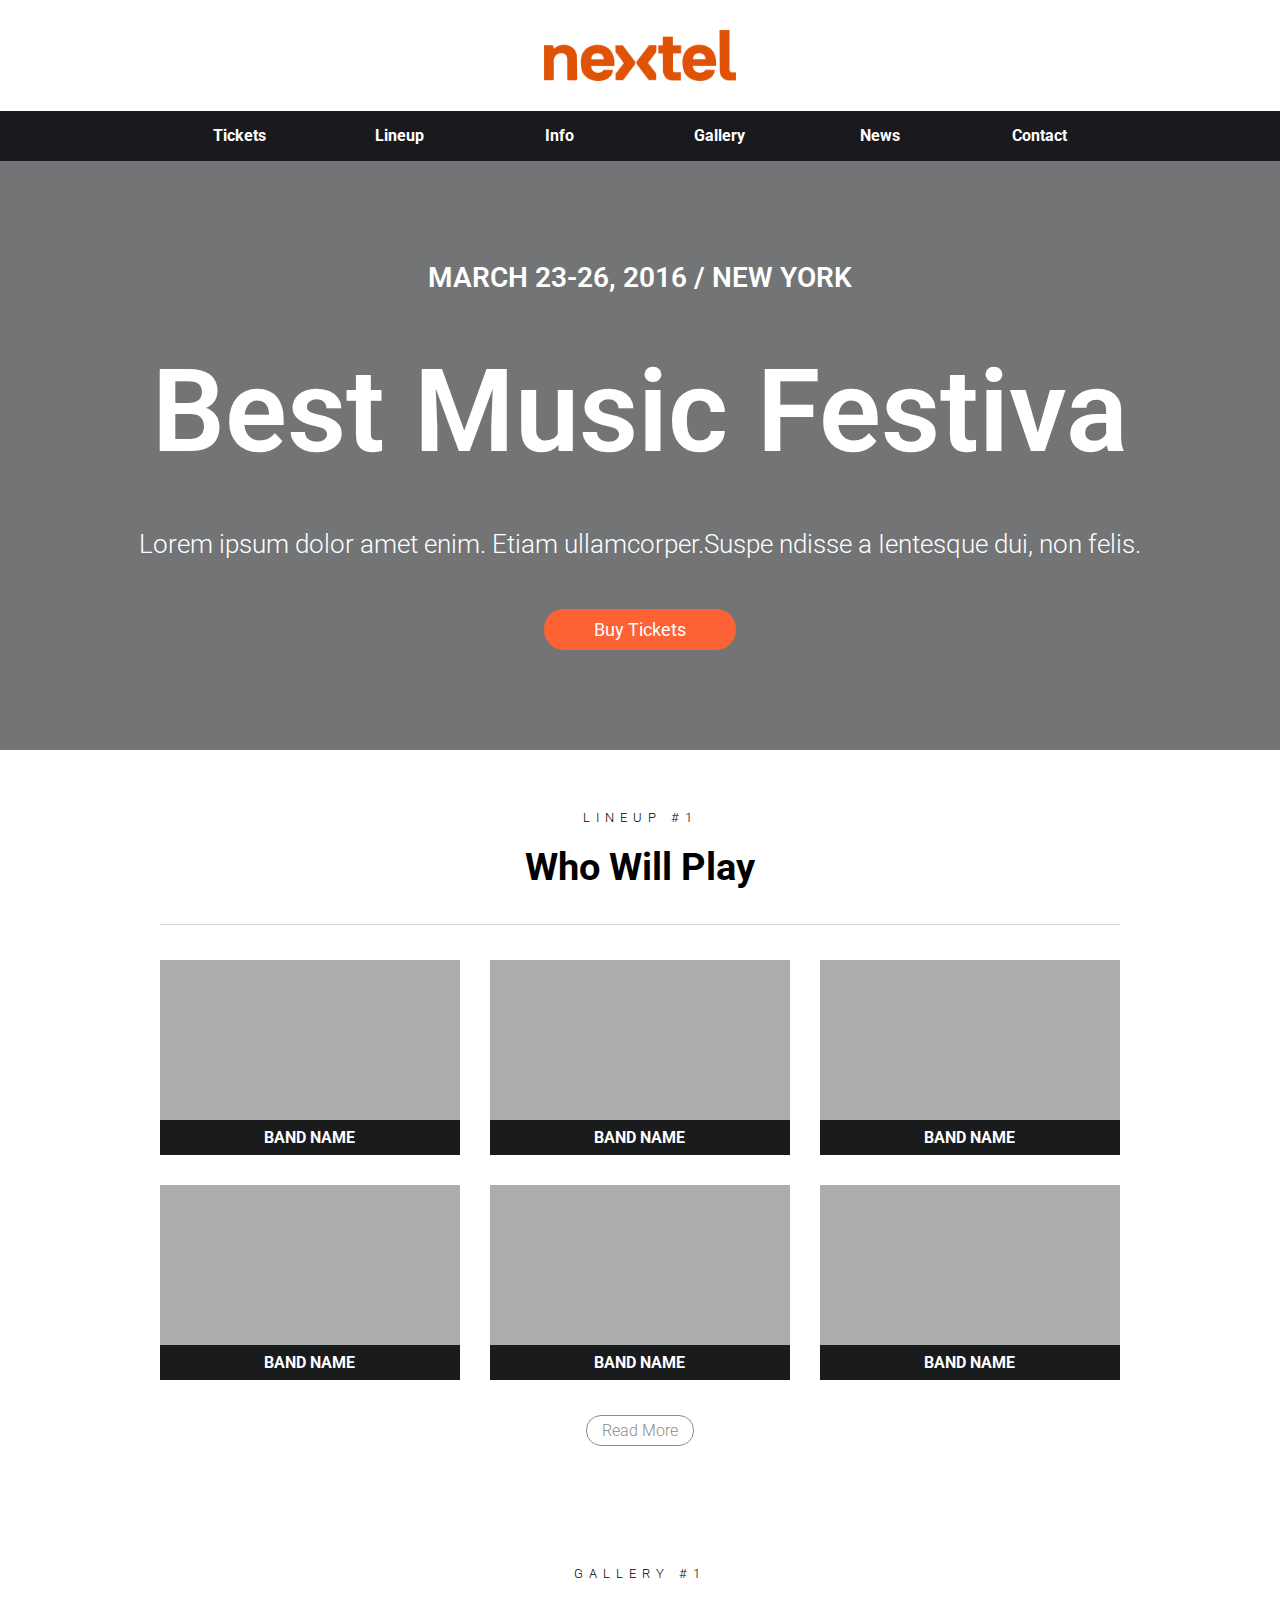
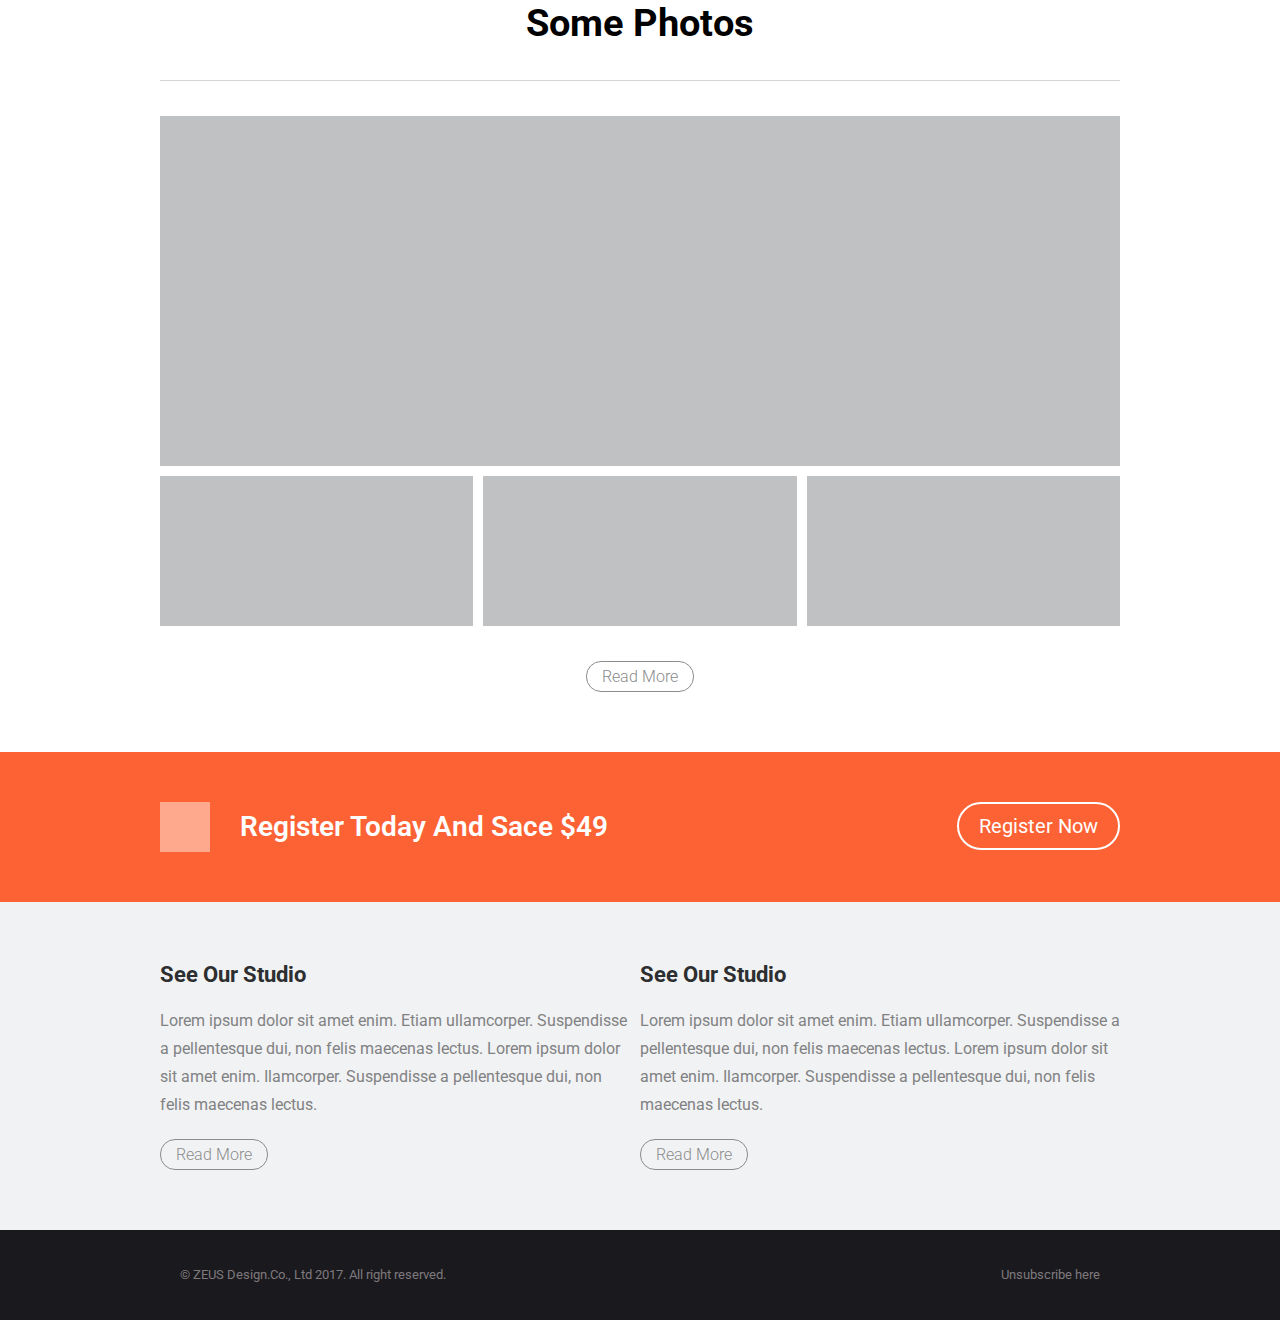
<file: index.html>
<!DOCTYPE html>
<html>
  <head>
    <meta http-equiv="Content-Language" content="zh-tw" />
    <meta http-equiv="Content-type" content="text/html; charset=utf-8" />

    <!-- 有手機版的時候要放 -->
    <meta name="viewport" content="width=device-width, initial-scale=1, maximum-scale=1, user-scalable=no, minimal-ui" />

    <title></title>

    <link href='https://fonts.googleapis.com/css?family=Roboto' rel='stylesheet' type='text/css'>

    <link href="css/public.css" rel="stylesheet" type="text/css" />

    <script src="js/jquery_v1.10.2/jquery-1.10.2.min.js" language="javascript" type="text/javascript" ></script>
    <script src="js/public.js" language="javascript" type="text/javascript" ></script>

  </head>

  <body lang="zh-tw">

    <header>
      <img src="img/logo.png">
    </header>


    <nav>
      <div class='navboxs'>
        <a>Tickets</a>
        <a>Lineup</a>
        <a>Info</a>
        <a>Gallery</a>
        <a>News</a>
        <a>Contact</a>
      </div>
    </nav>


    <div class='bannerboxs'>
      <p class='times'>march 23-26, 2016 / new york</p>
      <p class='bigtitle'>best music festiva</p>
      <p class='title'>Lorem ipsum dolor amet enim. Etiam ullamcorper.Suspe ndisse a Ientesque dui, non felis.</p>
      <a>Buy Tickets</a>
    </div>


    <div class='middleboxs'>
      <div class='lineboxs'>
        <p class='line_a'>lineup #1</p>
        <p class='line_b'>who will play</p>
      </div>

      <div class='centboxs'>
        <div><span>band name</span></div>
        <div><span>band name</span></div>
        <div><span>band name</span></div>
        <div><span>band name</span></div>
        <div><span>band name</span></div>
        <div><span>band name</span></div>
      </div>

      <a class='readbtn'>Read more</a>
    </div>


    <div class='middleboxs'>
      <div class='lineboxs'>
        <p class='line_a'>gallery #1</p>
        <p class='line_b'>some photos</p>
      </div>

      <div class='centboxs_2'>
        <div class='photo'></div>
        <div class='photo'></div>
        <div class='photo'></div>
        <div class='photo'></div>
      </div>

      <a class='readbtn'>Read more</a>
    </div>


    <div class='orang_bg'>
      <div class='o_centboxs'>
        <div class='imgboxs'></div>
        <p>register today and sace $49</p>
        <a>register now</a>
      </div>
    </div>

    <div class='gray_bg'>
      <div class='contactboxs'>
        <div class='contactbox'>
          <div class='co_title'>see our studio</div>
          <p>Lorem ipsum dolor sit amet enim. Etiam ullamcorper. Suspendisse a pellentesque dui, non felis maecenas lectus. Lorem ipsum dolor sit amet enim. Ilamcorper. Suspendisse a pellentesque dui, non felis maecenas lectus.</p>
          <a class='readbtn btn'>read more</a>
        </div>

        <div class='contactbox'>
          <div class='co_title'>see our studio</div>
          <p>Lorem ipsum dolor sit amet enim. Etiam ullamcorper. Suspendisse a pellentesque dui, non felis maecenas lectus. Lorem ipsum dolor sit amet enim. Ilamcorper. Suspendisse a pellentesque dui, non felis maecenas lectus.</p>
          <a class='readbtn btn'>read more</a>
        </div>
      </div>
    </div>


<!--     <div class='middleboxs'>
      <div class='lineboxs'>
        <p class='line_a'>about</p>
        <p class='line_b'>general info</p>
      </div>

      <div class='infoboxs'>
        <div class='infoleft'>
          <div class='infobox'>
            <div class='info_top'><p class='icon-clock'></p>thuesday, 19 january 2016</div>
            <p class='info_down'>from:7:00 pm to 10:(est)</p>
          </div>

          <div class='infobox'>
            <div class='info_top'><p class='icon-pin-alt'></p>asf gymnastics</div>
            <p class='info_down'>40 vogell road</p>
            <p class='info_down'>richmond hill, on l4b 3k7 canada</p>
          </div>

          <div class='infobox'>
            <div class='info_top'><p class='icon-calendar'></p>add to my calendar</div>
            <div class='add'><a>google</a></div>
            <div class='add'><a>outlook</a></div>
            <div class='add'><a>ical</a></div>
            <div class='add'><a>yahoo</a></div>
          </div>

          <div class='infobox'>
            <div class='info_top'><p class='icon-share'></p>share this event</div>
            <a class='iconbox icon-twitter'></a>
            <a class='iconbox icon-vimeo'></a>
            <a class='iconbox icon-linkedin'></a>
          </div>

        </div>

        <div class='inforight'></div>
      </div>
    </div>


    <div class='blue_bg'>
      <div class='middleboxs'>
        <div class='lineboxs'>
          <p class='line_a w'>passes</p>
          <p class='line_b w'>choose your ticket</p>
        </div>

        <div class='tickboxs'>
          <div class='img_box'></div>
          <div class='artick_box'>
            <div class='use-flexbox'>
              <div>
                <p>Lorem ipsum dolor sita met enim.</p>
                <p>suspendisse a ntesue dui non felis lorem ipsum.</p>
                <p>dolor sita met enim ullamcorper.</p>
                <p>lorem ipsum dolor sita met enim.</p>
              </div>
            </div>
          </div>
          <div class='btn_box'><a>Remo More</a></div>
        </div>

        <div class='tickboxs'>
          <div class='img_box'></div>
          <div class='artick_box'>
            <div class='use-flexbox'>
              <div>
                <p>Lorem ipsum dolor sita met enim.</p>
                <p>lorem ipsum dolor sita met enim.</p>
              </div>
            </div>
          </div>
          <div class='btn_box'><a>Remo More</a></div>
        </div>

        <div class='tickboxs'>
          <div class='img_box'></div>
          <div class='artick_box'>
            <div class='use-flexbox'>
              <div>
                <p>Lorem ipsum dolor sita met enim.</p>
                <p>suspendisse a ntesue dui non felis lorem ipsum.</p>
                <p>dolor sita met enim ullamcorper.</p>
              </div>
            </div>
          </div>
          <div class='btn_box'><a>Remo More</a></div>
        </div>

        <a class='readbtn'>See More</a>
      </div>
      </div>


    <div class='gray_bg'>
      <div class='contactboxs'>
        <div class='contactbox'>
          <div class='co_title'>about  festival</div>
          <p>Lorem ipsum dolor sit amet enim. Etiam ullamcorper. Suspendisse a pellentesque dui, non felis maecenas lectus. Lorem ipsum dolor sit amet enim. Ilamcorper. Suspendisse a pellentesque dui, non felis maecenas lectus.</p>
          <a class='readbtn btn'>read more</a>
        </div>

        <div class='contactbox'>
          <div class='co_title'>contact</div>
          <p class='list'>Area Name, State, Country</p>
          <a class='link'>www.companyname.com</a>
          <p class='list'>02 2941 6737</p>
          <a class='link'>office@mail.com</a>
          <div class='co_title space'>follow us</div>
          <div class='o'></div>
          <div class='o'></div>
          <div class='o'></div>
          <div class='o'></div>
          <div class='o'></div>
          <div class='o'></div>
        </div>
      </div>
    </div> 
 -->

    <footer>
      <div class='footerboxs'>
        <p>© ZEUS Design.Co., Ltd 2017. All right reserved.</p>
        <a>Unsubscribe here</a>
      </div>
    </footer>

  </body>
</html>
</file>
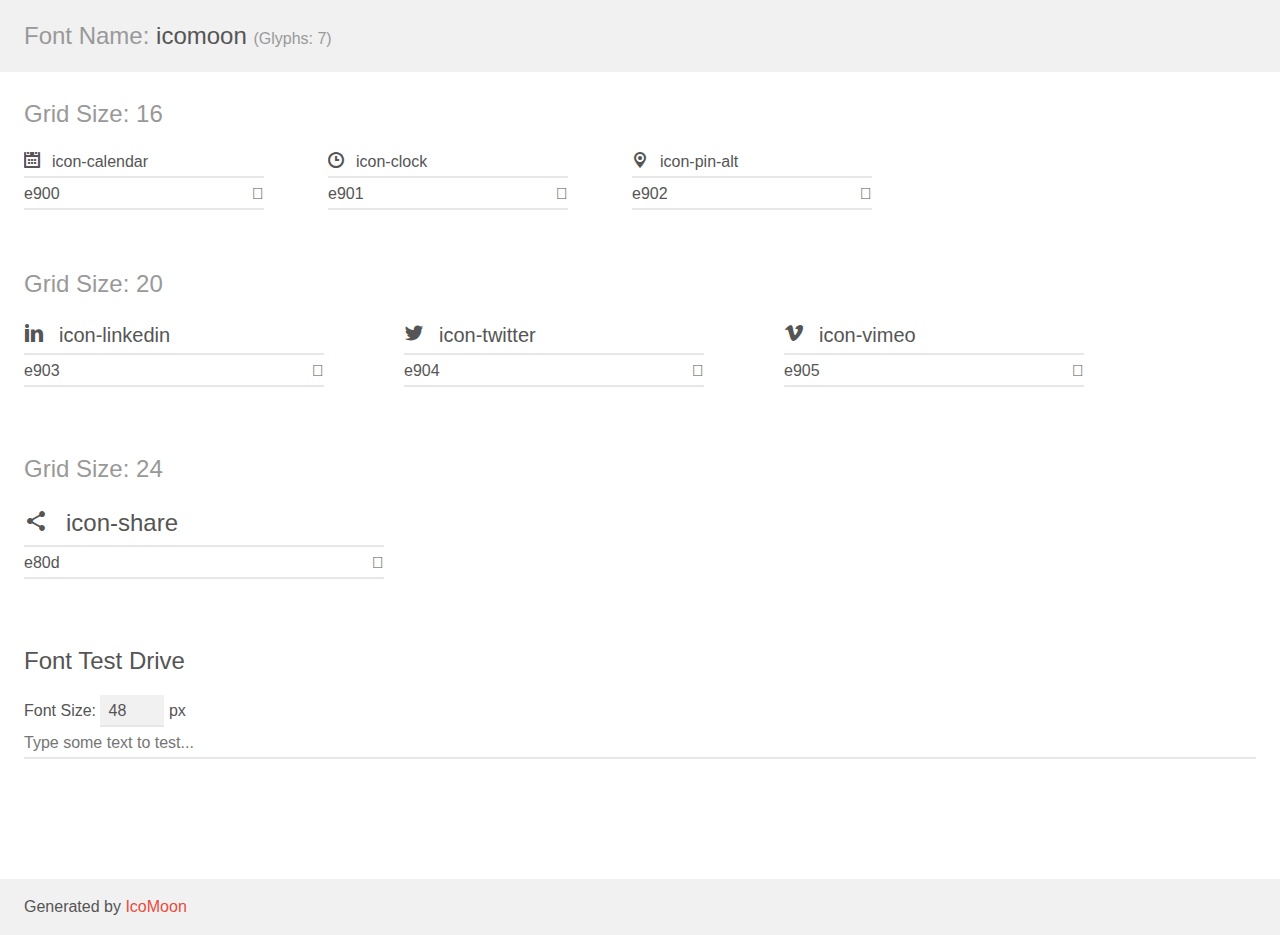
<file: font/icomoon/demo.html>
<!doctype html>
<html>
<head>
    <meta charset="utf-8">
    <title>IcoMoon Demo</title>
    <meta name="description" content="An Icon Font Generated By IcoMoon.io">
    <meta name="viewport" content="width=device-width, initial-scale=1">
    <link rel="stylesheet" href="demo-files/demo.css">
    <link rel="stylesheet" href="style.css"></head>
<body>
    <div class="bgc1 clearfix">
        <h1 class="mhmm mvm"><span class="fgc1">Font Name:</span> icomoon <small class="fgc1">(Glyphs:&nbsp;7)</small></h1>
    </div>
    <div class="clearfix mhl ptl">
        <h1 class="mvm mtn fgc1">Grid Size: 16</h1>
        <div class="glyph fs1">
            <div class="clearfix bshadow0 pbs">
                <span class="icon-calendar">
                
                </span>
                <span class="mls"> icon-calendar</span>
            </div>
            <fieldset class="fs0 size1of1 clearfix hidden-false">
                <input type="text" readonly value="e900" class="unit size1of2" />
                <input type="text" maxlength="1" readonly value="&#xe900;" class="unitRight size1of2 talign-right" />
            </fieldset>
            <div class="fs0 bshadow0 clearfix hidden-true">
                <span class="unit pvs fgc1">liga: </span>
                <input type="text" readonly value="" class="liga unitRight" />
            </div>
        </div>
        <div class="glyph fs1">
            <div class="clearfix bshadow0 pbs">
                <span class="icon-clock">
                
                </span>
                <span class="mls"> icon-clock</span>
            </div>
            <fieldset class="fs0 size1of1 clearfix hidden-false">
                <input type="text" readonly value="e901" class="unit size1of2" />
                <input type="text" maxlength="1" readonly value="&#xe901;" class="unitRight size1of2 talign-right" />
            </fieldset>
            <div class="fs0 bshadow0 clearfix hidden-true">
                <span class="unit pvs fgc1">liga: </span>
                <input type="text" readonly value="" class="liga unitRight" />
            </div>
        </div>
        <div class="glyph fs1">
            <div class="clearfix bshadow0 pbs">
                <span class="icon-pin-alt">
                
                </span>
                <span class="mls"> icon-pin-alt</span>
            </div>
            <fieldset class="fs0 size1of1 clearfix hidden-false">
                <input type="text" readonly value="e902" class="unit size1of2" />
                <input type="text" maxlength="1" readonly value="&#xe902;" class="unitRight size1of2 talign-right" />
            </fieldset>
            <div class="fs0 bshadow0 clearfix hidden-true">
                <span class="unit pvs fgc1">liga: </span>
                <input type="text" readonly value="" class="liga unitRight" />
            </div>
        </div>
    </div>
    <div class="clearfix mhl ptl">
        <h1 class="mvm mtn fgc1">Grid Size: 20</h1>
        <div class="glyph fs2">
            <div class="clearfix bshadow0 pbs">
                <span class="icon-linkedin">
                
                </span>
                <span class="mls"> icon-linkedin</span>
            </div>
            <fieldset class="fs0 size1of1 clearfix hidden-false">
                <input type="text" readonly value="e903" class="unit size1of2" />
                <input type="text" maxlength="1" readonly value="&#xe903;" class="unitRight size1of2 talign-right" />
            </fieldset>
            <div class="fs0 bshadow0 clearfix hidden-true">
                <span class="unit pvs fgc1">liga: </span>
                <input type="text" readonly value="" class="liga unitRight" />
            </div>
        </div>
        <div class="glyph fs2">
            <div class="clearfix bshadow0 pbs">
                <span class="icon-twitter">
                
                </span>
                <span class="mls"> icon-twitter</span>
            </div>
            <fieldset class="fs0 size1of1 clearfix hidden-false">
                <input type="text" readonly value="e904" class="unit size1of2" />
                <input type="text" maxlength="1" readonly value="&#xe904;" class="unitRight size1of2 talign-right" />
            </fieldset>
            <div class="fs0 bshadow0 clearfix hidden-true">
                <span class="unit pvs fgc1">liga: </span>
                <input type="text" readonly value="" class="liga unitRight" />
            </div>
        </div>
        <div class="glyph fs2">
            <div class="clearfix bshadow0 pbs">
                <span class="icon-vimeo">
                
                </span>
                <span class="mls"> icon-vimeo</span>
            </div>
            <fieldset class="fs0 size1of1 clearfix hidden-false">
                <input type="text" readonly value="e905" class="unit size1of2" />
                <input type="text" maxlength="1" readonly value="&#xe905;" class="unitRight size1of2 talign-right" />
            </fieldset>
            <div class="fs0 bshadow0 clearfix hidden-true">
                <span class="unit pvs fgc1">liga: </span>
                <input type="text" readonly value="" class="liga unitRight" />
            </div>
        </div>
    </div>
    <div class="clearfix mhl ptl">
        <h1 class="mvm mtn fgc1">Grid Size: 24</h1>
        <div class="glyph fs3">
            <div class="clearfix bshadow0 pbs">
                <span class="icon-share">
                
                </span>
                <span class="mls"> icon-share</span>
            </div>
            <fieldset class="fs0 size1of1 clearfix hidden-false">
                <input type="text" readonly value="e80d" class="unit size1of2" />
                <input type="text" maxlength="1" readonly value="&#xe80d;" class="unitRight size1of2 talign-right" />
            </fieldset>
            <div class="fs0 bshadow0 clearfix hidden-true">
                <span class="unit pvs fgc1">liga: </span>
                <input type="text" readonly value="share" class="liga unitRight" />
            </div>
        </div>
    </div>

    <!--[if gt IE 8]><!-->
    <div class="mhl clearfix mbl">
        <h1>Font Test Drive</h1>
        <label>
            Font Size: <input id="fontSize" type="number" class="textbox0 mbm"
            min="8" value="48" />
            px
        </label>
        <input id="testText" type="text" class="phl size1of1 mvl"
        placeholder="Type some text to test..." value=""/>
        <div id="testDrive" class="icon-">&nbsp;
        </div>
    </div>
    <!--<![endif]-->
    <div class="bgc1 clearfix">
        <p class="mhl">Generated by <a href="https://icomoon.io/app">IcoMoon</a></p>
    </div>

    <script src="demo-files/demo.js"></script>
</body>
</html>
</file>
<file: css/public.css>
﻿@font-face{font-family:"Monaco";src:url('/template_01/font/monaco/monaco.ttf?1470839577') format('truetype'),url('/template_01/font/monaco/monaco.otf?1470839577') format('opentype')}@font-face{font-family:"icomoon";src:url('/template_01/font/icomoon/icomoon.eot?1491471012') format('embedded-opentype'),url('/template_01/font/icomoon/icomoon.woff?1491471012') format('woff'),url('/template_01/font/icomoon/icomoon.ttf?1491471012') format('truetype'),url('/template_01/font/icomoon/icomoon.svg?1491471012') format('svg')}[class^="icon-"],[class*=" icon-"]{font-family:'icomoon', Monaco, "微軟正黑體", "Microsoft JhengHei";speak:none;font-style:normal;font-weight:normal;font-variant:normal;text-transform:none;line-height:1;-moz-osx-font-smoothing:antialiased;-webkit-font-smoothing:antialiased;-moz-font-smoothing:antialiased;-ms-font-smoothing:antialiased;-o-font-smoothing:antialiased}*,*:after,*:before{vertical-align:top;-moz-box-sizing:border-box;-webkit-box-sizing:border-box;box-sizing:border-box;-moz-osx-font-smoothing:antialiased;-webkit-font-smoothing:antialiased;-moz-font-smoothing:antialiased;-ms-font-smoothing:antialiased;-o-font-smoothing:antialiased}*::-moz-selection,*:after::-moz-selection,*:before::-moz-selection{color:#fff;background-color:#96c8ff}*::selection,*:after::selection,*:before::selection{color:#fff;background-color:#96c8ff}html{height:100%}html body{position:relative;display:inline-block;text-align:center;margin:0;width:100%;height:100%;font-size:13px;font-family:"Roboto","微軟正黑體",Monaco,"Microsoft JhengHei";background-color:white;-moz-osx-font-smoothing:antialiased;-webkit-font-smoothing:antialiased;-moz-font-smoothing:antialiased;-ms-font-smoothing:antialiased;-o-font-smoothing:antialiased}.icon-calendar:before{content:"\e900"}.icon-clock:before{content:"\e901"}.icon-pin-alt:before{content:"\e902"}.icon-linkedin:before{content:"\e903"}.icon-twitter:before{content:"\e904"}.icon-vimeo:before{content:"\e905"}.icon-share:before{content:"\e80d"}header{width:100%;background-color:white;padding:30px 0}header img{width:15%;height:auto}@media screen and (max-width: 849px) and (min-width: 730px){header img{width:17%}}@media screen and (max-width: 729px) and (min-width: 440px){header img{width:20%}}@media screen and (max-width: 439px) and (min-width: 0){header img{width:27%}}nav{width:100%;height:50px;background-color:#1a191e}@media screen and (max-width: 549px) and (min-width: 0){nav{height:auto}}nav .navboxs{max-width:960px;margin:0 auto;*zoom:1}nav .navboxs:after{display:table;content:"";line-height:0;clear:both}nav .navboxs>a{display:inline-block;float:left;cursor:pointer;width:calc(100% / 6);line-height:50px;color:white;font-size:16px;font-weight:bolder;text-decoration:none}@media screen and (max-width: 549px) and (min-width: 0){nav .navboxs>a{width:100%;width:calc(100% / 3)}}nav .navboxs>a:hover{background-color:#fd6234;color:black}.bannerboxs{display:inline-block;width:100%;padding:100px 0;background-color:#737475}@media screen and (max-width: 799px) and (min-width: 0){.bannerboxs{padding:50px 0}}.bannerboxs .times,.bannerboxs .bigtitle,.bannerboxs .title{display:block;width:100%;margin:0 auto;padding:0;margin:0;color:white;white-space:pre-wrap}.bannerboxs .times{font-size:28px;font-weight:600;text-transform:uppercase}@media screen and (max-width: 649px) and (min-width: 0){.bannerboxs .times{padding:0 10px;font-size:22px}}.bannerboxs .bigtitle{font-size:115px;font-weight:600;padding-top:50px;text-transform:capitalize}@media screen and (max-width: 649px) and (min-width: 0){.bannerboxs .bigtitle{padding:25px 10px;font-size:95px}}.bannerboxs .title{font-size:26px;font-weight:300;padding-top:50px}@media screen and (max-width: 649px) and (min-width: 0){.bannerboxs .title{padding:25px 10px;font-size:20px}}.bannerboxs a{display:inline-block;cursor:pointer;color:white;font-size:18px;padding:10px 50px;font-weight:300px;background-color:#fd6234;-moz-border-radius:20px;-webkit-border-radius:20px;border-radius:20px;margin-top:50px}@media screen and (max-width: 649px) and (min-width: 0){.bannerboxs a{margin-top:25px}}.bannerboxs a:hover{background-color:rgba(253,98,52,0.8)}.middleboxs,.contactboxs{max-width:960px;margin:0 auto;padding:60px 0}@media screen and (max-width: 999px) and (min-width: 0){.middleboxs,.contactboxs{margin:0 10px;padding:40px 0}}.middleboxs .lineboxs,.contactboxs .lineboxs{width:100%;border-bottom:1px solid #d3d4d5;padding-bottom:35px;margin-bottom:35px}.middleboxs .lineboxs .line_a,.middleboxs .lineboxs .line_b,.contactboxs .lineboxs .line_a,.contactboxs .lineboxs .line_b{padding:0;margin:0;color:black}.middleboxs .lineboxs .line_a,.contactboxs .lineboxs .line_a{font-size:13px;font-weight:300;text-transform:uppercase;white-space:nowrap;letter-spacing:6px;padding-bottom:20px}.middleboxs .lineboxs .line_b,.contactboxs .lineboxs .line_b{font-size:38px;font-weight:bolder;text-transform:capitalize}.middleboxs .lineboxs .w,.contactboxs .lineboxs .w{color:white}.middleboxs .tickboxs,.contactboxs .tickboxs{display:inline-block;width:100%;background-color:white;-moz-border-radius:3px;-webkit-border-radius:3px;border-radius:3px;padding:20px;margin-bottom:10px;*zoom:1}.middleboxs .tickboxs:after,.contactboxs .tickboxs:after{display:table;content:"";line-height:0;clear:both}.middleboxs .tickboxs .img_box,.middleboxs .tickboxs .artick_box,.middleboxs .tickboxs .btn_box,.contactboxs .tickboxs .img_box,.contactboxs .tickboxs .artick_box,.contactboxs .tickboxs .btn_box{display:inline-block;float:left}.middleboxs .tickboxs .img_box,.contactboxs .tickboxs .img_box{width:100px;height:100px;background-color:#fd6234;-moz-border-radius:3px;-webkit-border-radius:3px;border-radius:3px}.middleboxs .tickboxs .artick_box,.contactboxs .tickboxs .artick_box{width:650px;margin-left:30px}@media screen and (max-width: 979px) and (min-width: 0){.middleboxs .tickboxs .artick_box,.contactboxs .tickboxs .artick_box{width:655px}}.middleboxs .tickboxs .artick_box .use-flexbox,.contactboxs .tickboxs .artick_box .use-flexbox{display:flex;align-items:center;justify-content:center;width:100%;min-height:100px}.middleboxs .tickboxs .artick_box .use-flexbox div,.contactboxs .tickboxs .artick_box .use-flexbox div{width:100%}.middleboxs .tickboxs .artick_box .use-flexbox div p,.contactboxs .tickboxs .artick_box .use-flexbox div p{padding:0;margin:0;text-align:left;color:#818283;font-size:13px;white-space:pre-wrap}.middleboxs .tickboxs .artick_box .use-flexbox div p:before,.contactboxs .tickboxs .artick_box .use-flexbox div p:before{display:inline-block;content:'●';color:#fd6234;margin-right:5px}.middleboxs .tickboxs .btn_box,.contactboxs .tickboxs .btn_box{position:relative;width:calc(100% - 100px - 700px);height:100px}.middleboxs .tickboxs .btn_box a,.contactboxs .tickboxs .btn_box a{position:absolute;top:calc(100% / 2 - 33px / 2);left:0;display:inline-block;width:100%;cursor:pointer;color:#8b8c8d;border:1px solid #8b8c8d;-moz-border-radius:20px;-webkit-border-radius:20px;border-radius:20px;padding:8px 15px;font-size:13px}.middleboxs .tickboxs .btn_box a:hover,.contactboxs .tickboxs .btn_box a:hover{color:#fd6234;border:1px solid #fd6234}.middleboxs .tickboxs:last-child,.contactboxs .tickboxs:last-child{margin-bottom:60px}.middleboxs .centboxs,.contactboxs .centboxs{width:100%;margin-bottom:35px;display:inline-block;*zoom:1}.middleboxs .centboxs:after,.contactboxs .centboxs:after{display:table;content:"";line-height:0;clear:both}.middleboxs .centboxs>div,.contactboxs .centboxs>div{float:left;width:calc(100% / 3 - (30px * 2) / 3);height:195px;background-color:#abacad;position:relative}.middleboxs .centboxs>div:nth-child(3n+2),.contactboxs .centboxs>div:nth-child(3n+2){margin-right:30px;margin-left:30px}@media screen and (max-width: 799px) and (min-width: 650px){.middleboxs .centboxs>div:nth-child(3n+2),.contactboxs .centboxs>div:nth-child(3n+2){margin-right:20px;margin-left:20px}}@media screen and (max-width: 649px) and (min-width: 0){.middleboxs .centboxs>div:nth-child(3n+2),.contactboxs .centboxs>div:nth-child(3n+2){margin-right:0;margin-left:0}}.middleboxs .centboxs>div:nth-child(n+4),.contactboxs .centboxs>div:nth-child(n+4){margin-top:30px}@media screen and (max-width: 799px) and (min-width: 650px){.middleboxs .centboxs>div:nth-child(n+4),.contactboxs .centboxs>div:nth-child(n+4){margin-top:20px}}@media screen and (max-width: 649px) and (min-width: 0){.middleboxs .centboxs>div:nth-child(n+4),.contactboxs .centboxs>div:nth-child(n+4){margin-top:0}}.middleboxs .centboxs>div span,.contactboxs .centboxs>div span{cursor:pointer;position:absolute;bottom:0;left:0;width:100%;display:inline-block;background-color:#1a1b1c;color:white;font-size:16px;text-transform:uppercase;font-weight:bolder;padding:8px 0}.middleboxs .centboxs>div span:hover,.contactboxs .centboxs>div span:hover{background-color:rgba(26,27,28,0.8)}@media screen and (max-width: 649px) and (min-width: 0){.middleboxs .centboxs>div,.contactboxs .centboxs>div{width:calc(100% / 2 - (10px * 2) / 3)}.middleboxs .centboxs>div:nth-child(2n+2),.contactboxs .centboxs>div:nth-child(2n+2){margin-left:10px}.middleboxs .centboxs>div:nth-child(n+3),.contactboxs .centboxs>div:nth-child(n+3){margin-top:10px}}.middleboxs .centboxs_2,.contactboxs .centboxs_2{width:100%;margin-bottom:35px;display:inline-block;*zoom:1}.middleboxs .centboxs_2:after,.contactboxs .centboxs_2:after{display:table;content:"";line-height:0;clear:both}.middleboxs .centboxs_2 .photo,.contactboxs .centboxs_2 .photo{float:left;display:inline-block}@media screen and (min-width: 650px){.middleboxs .centboxs_2 .photo,.contactboxs .centboxs_2 .photo{background-color:#c0c1c2}.middleboxs .centboxs_2 .photo:nth-child(1),.contactboxs .centboxs_2 .photo:nth-child(1){width:100%;height:350px}.middleboxs .centboxs_2 .photo:nth-child(n+2),.contactboxs .centboxs_2 .photo:nth-child(n+2){width:calc(100% / 3 - (10px * 2) / 3);height:150px;margin-top:10px}.middleboxs .centboxs_2 .photo:nth-child(3),.contactboxs .centboxs_2 .photo:nth-child(3){margin-right:10px;margin-left:10px}}@media screen and (max-width: 649px) and (min-width: 0){.middleboxs .centboxs_2 .photo,.contactboxs .centboxs_2 .photo{width:calc(100% / 2 - 5px * 2 / 2);height:150px;background-color:#c0c1c2}.middleboxs .centboxs_2 .photo:nth-child(2n+2),.contactboxs .centboxs_2 .photo:nth-child(2n+2){margin-left:10px}.middleboxs .centboxs_2 .photo:nth-child(n+3),.contactboxs .centboxs_2 .photo:nth-child(n+3){margin-top:10px}}.middleboxs .readbtn,.contactboxs .readbtn{display:inline-block;cursor:pointer;font-size:16px;font-weight:300;text-transform:capitalize;color:#8b8c8d;border:1px solid #8b8c8d;background-color:rgba(255,255,255,0);-moz-border-radius:15px;-webkit-border-radius:15px;border-radius:15px;padding:5px 15px}.middleboxs .readbtn:hover,.contactboxs .readbtn:hover{color:#fd6234;border:1px solid #fd6234}.middleboxs .infoboxs,.contactboxs .infoboxs{width:100%;*zoom:1}.middleboxs .infoboxs:after,.contactboxs .infoboxs:after{display:table;content:"";line-height:0;clear:both}.middleboxs .infoboxs .infoleft,.middleboxs .infoboxs .inforight,.contactboxs .infoboxs .infoleft,.contactboxs .infoboxs .inforight{float:left;position:relative;display:inline-block}.middleboxs .infoboxs .inforight,.contactboxs .infoboxs .inforight{float:right}.middleboxs .infoboxs .infoleft,.contactboxs .infoboxs .infoleft{width:calc(100% - 500px)}.middleboxs .infoboxs .inforight,.contactboxs .infoboxs .inforight{width:500px}.middleboxs .infoboxs .infoleft,.contactboxs .infoboxs .infoleft{*zoom:1}@media screen and (max-width: 849px) and (min-width: 0){.middleboxs .infoboxs .infoleft,.contactboxs .infoboxs .infoleft{width:100%}}.middleboxs .infoboxs .infoleft:after,.contactboxs .infoboxs .infoleft:after{display:table;content:"";line-height:0;clear:both}.middleboxs .infoboxs .infoleft .infobox,.contactboxs .infoboxs .infoleft .infobox{display:inline-block;width:100%;padding-bottom:30px}.middleboxs .infoboxs .infoleft .infobox .info_top,.middleboxs .infoboxs .infoleft .infobox .info_down,.contactboxs .infoboxs .infoleft .infobox .info_top,.contactboxs .infoboxs .infoleft .infobox .info_down{text-align:left;text-transform:capitalize}.middleboxs .infoboxs .infoleft .infobox .info_top,.contactboxs .infoboxs .infoleft .infobox .info_top{font-size:18px;font-weight:600;color:#454546}.middleboxs .infoboxs .infoleft .infobox .info_top p,.contactboxs .infoboxs .infoleft .infobox .info_top p{display:inline-block;padding:0;margin:0;margin-right:15px}.middleboxs .infoboxs .infoleft .infobox .info_down,.contactboxs .infoboxs .infoleft .infobox .info_down{padding:0;margin:0;padding-top:10px;font-size:16px;font-weight:400;color:#9a9b9c;text-indent:33px}.middleboxs .infoboxs .infoleft .infobox .add,.contactboxs .infoboxs .infoleft .infobox .add{display:inline-block;float:left;color:#9a9b9c;padding-top:10px}.middleboxs .infoboxs .infoleft .infobox .add:after,.contactboxs .infoboxs .infoleft .infobox .add:after{display:inline-block;content:'│';margin-right:10px;padding-left:10px}.middleboxs .infoboxs .infoleft .infobox .add:first-child,.contactboxs .infoboxs .infoleft .infobox .add:first-child{padding-left:33px}.middleboxs .infoboxs .infoleft .infobox .add:last-child:after,.contactboxs .infoboxs .infoleft .infobox .add:last-child:after{content:' '}.middleboxs .infoboxs .infoleft .infobox .add a,.contactboxs .infoboxs .infoleft .infobox .add a{cursor:pointer;display:inline-block;font-size:16px;font-weight:400;color:#9a9b9c;text-decoration:none;text-align:left}.middleboxs .infoboxs .infoleft .infobox .add a:hover,.contactboxs .infoboxs .infoleft .infobox .add a:hover{color:#fd6234}.middleboxs .infoboxs .infoleft .infobox .iconbox,.contactboxs .infoboxs .infoleft .infobox .iconbox{margin-top:10px;float:left;cursor:pointer;display:inline-block;padding:10px;background-color:#e9eaeb;color:#6b6c6d;text-decoration:none;-moz-border-radius:3px;-webkit-border-radius:3px;border-radius:3px}.middleboxs .infoboxs .infoleft .infobox .iconbox:hover,.contactboxs .infoboxs .infoleft .infobox .iconbox:hover{background-color:#fd6234;color:white}.middleboxs .infoboxs .infoleft .infobox .iconbox:nth-child(1),.contactboxs .infoboxs .infoleft .infobox .iconbox:nth-child(1){margin-left:33px}.middleboxs .infoboxs .infoleft .infobox .iconbox:nth-child(n+2),.contactboxs .infoboxs .infoleft .infobox .iconbox:nth-child(n+2){margin-left:10px}.middleboxs .infoboxs .inforight,.contactboxs .infoboxs .inforight{height:315px;background-color:#d6d7d8}@media screen and (max-width: 849px) and (min-width: 0){.middleboxs .infoboxs .inforight,.contactboxs .infoboxs .inforight{width:100%}}.contactboxs{*zoom:1}.contactboxs:after{display:table;content:"";line-height:0;clear:both}.contactboxs .contactbox{display:inline-block;float:left;width:50%;*zoom:1}.contactboxs .contactbox:after{display:table;content:"";line-height:0;clear:both}@media screen and (max-width: 649px) and (min-width: 0){.contactboxs .contactbox{width:100%;margin-bottom:20px}}.contactboxs .contactbox:first-child{padding-right:10px}@media screen and (max-width: 919px) and (min-width: 650px){.contactboxs .contactbox:first-child{padding-right:20px}}.contactboxs .contactbox .co_title{white-space:pre-wrap;text-transform:capitalize;text-align:left;font-size:22px;font-weight:bolder;padding-bottom:20px;color:#2d2e2f}.contactboxs .contactbox .space{padding-top:20px}.contactboxs .contactbox p{padding:0;margin:0;font-size:16px;color:#818283;text-align:left;line-height:28px;padding-bottom:20px}.contactboxs .contactbox .btn{float:left}@media screen and (max-width: 649px) and (min-width: 0){.contactboxs .contactbox .btn{float:right}}.contactboxs .contactbox .list,.contactboxs .contactbox .link{margin:0;padding:0;color:#818283;font-size:16px;white-space:pre-wrap}.contactboxs .contactbox .list:before,.contactboxs .contactbox .link:before{display:inline-block;content:'●';color:#fd6234;margin-right:5px}.contactboxs .contactbox .link{display:inline-block;text-align:left;width:100%;cursor:pointer;text-decoration:none}.contactboxs .contactbox .link:hover{color:#fd6234}.contactboxs .contactbox .o{display:inline-block;float:left;width:30px;height:30px;margin-right:15px;background-color:#9c9d9e;-moz-border-radius:3px;-webkit-border-radius:3px;border-radius:3px}.orang_bg{width:100%;padding:50px 0;background-color:#fd6234}.orang_bg .o_centboxs{max-width:960px;margin:0 auto;*zoom:1}.orang_bg .o_centboxs:after{display:table;content:"";line-height:0;clear:both}@media screen and (max-width: 999px) and (min-width: 0){.orang_bg .o_centboxs{margin:0 10px}}.orang_bg .o_centboxs .imgboxs{display:inline-block;float:left;width:50px;height:50px;background-color:#fea98d}.orang_bg .o_centboxs p{display:inline-block;float:left;text-transform:capitalize;color:white;font-size:28px;font-weight:600;padding:0;margin:0 30px 0 30px;line-height:50px;text-align:left}@media screen and (max-width: 679px) and (min-width: 0){.orang_bg .o_centboxs p{width:80%}}.orang_bg .o_centboxs a{cursor:pointer;display:inline-block;float:right;border:2px solid #feffff;text-transform:capitalize;font-size:20px;font-weight:400;padding:10px 20px;color:white;-moz-border-radius:25px;-webkit-border-radius:25px;border-radius:25px}@media screen and (max-width: 679px) and (min-width: 0){.orang_bg .o_centboxs a{display:block;margin:0 auto;width:30%}}.orang_bg .o_centboxs a:hover{border:2px solid rgba(254,255,255,0.5);color:rgba(254,255,255,0.8)}.gray_bg{width:100%;background-color:#f1f2f4}.blue_bg{width:100%;background-color:#29263b}footer{width:100%;height:90px;background-color:#1a191e}@media screen and (max-width: 439px) and (min-width: 0){footer{height:auto}}footer .footerboxs{max-width:960px;margin:0 auto;*zoom:1}footer .footerboxs:after{display:table;content:"";line-height:0;clear:both}footer .footerboxs p,footer .footerboxs a{display:inline-block;color:#7e797d;line-height:90px}@media screen and (max-width: 439px) and (min-width: 0){footer .footerboxs p,footer .footerboxs a{width:100%;float:none;line-height:50px}}footer .footerboxs p{float:left;padding:0;margin:0;padding-left:20px}footer .footerboxs a{cursor:pointer;float:right;text-decoration:none;padding-right:20px}footer .footerboxs a:hover{color:#fd6e42}
</file>
<file: font/icomoon/demo-files/demo.css>
body {
  padding: 0;
  margin: 0;
  font-family: sans-serif;
  font-size: 1em;
  line-height: 1.5;
  color: #555;
  background: #fff;
}
h1 {
  font-size: 1.5em;
  font-weight: normal;
}
small {
  font-size: .66666667em;
}
a {
  color: #e74c3c;
  text-decoration: none;
}
a:hover, a:focus {
  box-shadow: 0 1px #e74c3c;
}
.bshadow0, input {
  box-shadow: inset 0 -2px #e7e7e7;
}
input:hover {
  box-shadow: inset 0 -2px #ccc;
}
input, fieldset {
  font-family: sans-serif;
  font-size: 1em;
  margin: 0;
  padding: 0;
  border: 0;
}
input {
  color: inherit;
  line-height: 1.5;
  height: 1.5em;
  padding: .25em 0;
}
input:focus {
  outline: none;
  box-shadow: inset 0 -2px #449fdb;
}
.glyph {
  font-size: 16px;
  width: 15em;
  padding-bottom: 1em;
  margin-right: 4em;
  margin-bottom: 1em;
  float: left;
  overflow: hidden;
}
.liga {
  width: 80%;
  width: calc(100% - 2.5em);
}
.talign-right {
  text-align: right;
}
.talign-center {
  text-align: center;
}
.bgc1 {
  background: #f1f1f1;
}
.fgc1 {
  color: #999;
}
.fgc0 {
  color: #000;
}
p {
  margin-top: 1em;
  margin-bottom: 1em;
}
.mvm {
  margin-top: .75em;
  margin-bottom: .75em;
}
.mtn {
  margin-top: 0;
}
.mtl, .mal {
  margin-top: 1.5em;
}
.mbl, .mal {
  margin-bottom: 1.5em;
}
.mal, .mhl {
  margin-left: 1.5em;
  margin-right: 1.5em;
}
.mhmm {
  margin-left: 1em;
  margin-right: 1em;
}
.mls {
  margin-left: .25em;
}
.ptl {
  padding-top: 1.5em;
}
.pbs, .pvs {
  padding-bottom: .25em;
}
.pvs, .pts {
  padding-top: .25em;
}
.unit {
  float: left;
}
.unitRight {
  float: right;
}
.size1of2 {
  width: 50%;
}
.size1of1 {
  width: 100%;
}
.clearfix:before, .clearfix:after {
  content: " ";
  display: table;
}
.clearfix:after {
  clear: both;
}
.hidden-true {
  display: none;
}
.textbox0 {
  width: 3em;
  background: #f1f1f1;
  padding: .25em .5em;
  line-height: 1.5;
  height: 1.5em;
}
#testDrive {
  display: block;
  padding-top: 24px;
  line-height: 1.5;
}
.fs0 {
  font-size: 16px;
}
.fs1 {
  font-size: 16px;
}
.fs2 {
  font-size: 20px;
}
.fs3 {
  font-size: 24px;
}
</file>
<file: font/icomoon/style.css>
@font-face {
  font-family: 'icomoon';
  src:  url('fonts/icomoon.eot?3819c8');
  src:  url('fonts/icomoon.eot?3819c8#iefix') format('embedded-opentype'),
    url('fonts/icomoon.ttf?3819c8') format('truetype'),
    url('fonts/icomoon.woff?3819c8') format('woff'),
    url('fonts/icomoon.svg?3819c8#icomoon') format('svg');
  font-weight: normal;
  font-style: normal;
}

[class^="icon-"], [class*=" icon-"] {
  /* use !important to prevent issues with browser extensions that change fonts */
  font-family: 'icomoon' !important;
  speak: none;
  font-style: normal;
  font-weight: normal;
  font-variant: normal;
  text-transform: none;
  line-height: 1;

  /* Better Font Rendering =========== */
  -webkit-font-smoothing: antialiased;
  -moz-osx-font-smoothing: grayscale;
}

.icon-calendar:before {
  content: "\e900";
}
.icon-clock:before {
  content: "\e901";
}
.icon-pin-alt:before {
  content: "\e902";
}
.icon-linkedin:before {
  content: "\e903";
}
.icon-twitter:before {
  content: "\e904";
}
.icon-vimeo:before {
  content: "\e905";
}
.icon-share:before {
  content: "\e80d";
}
</file>
